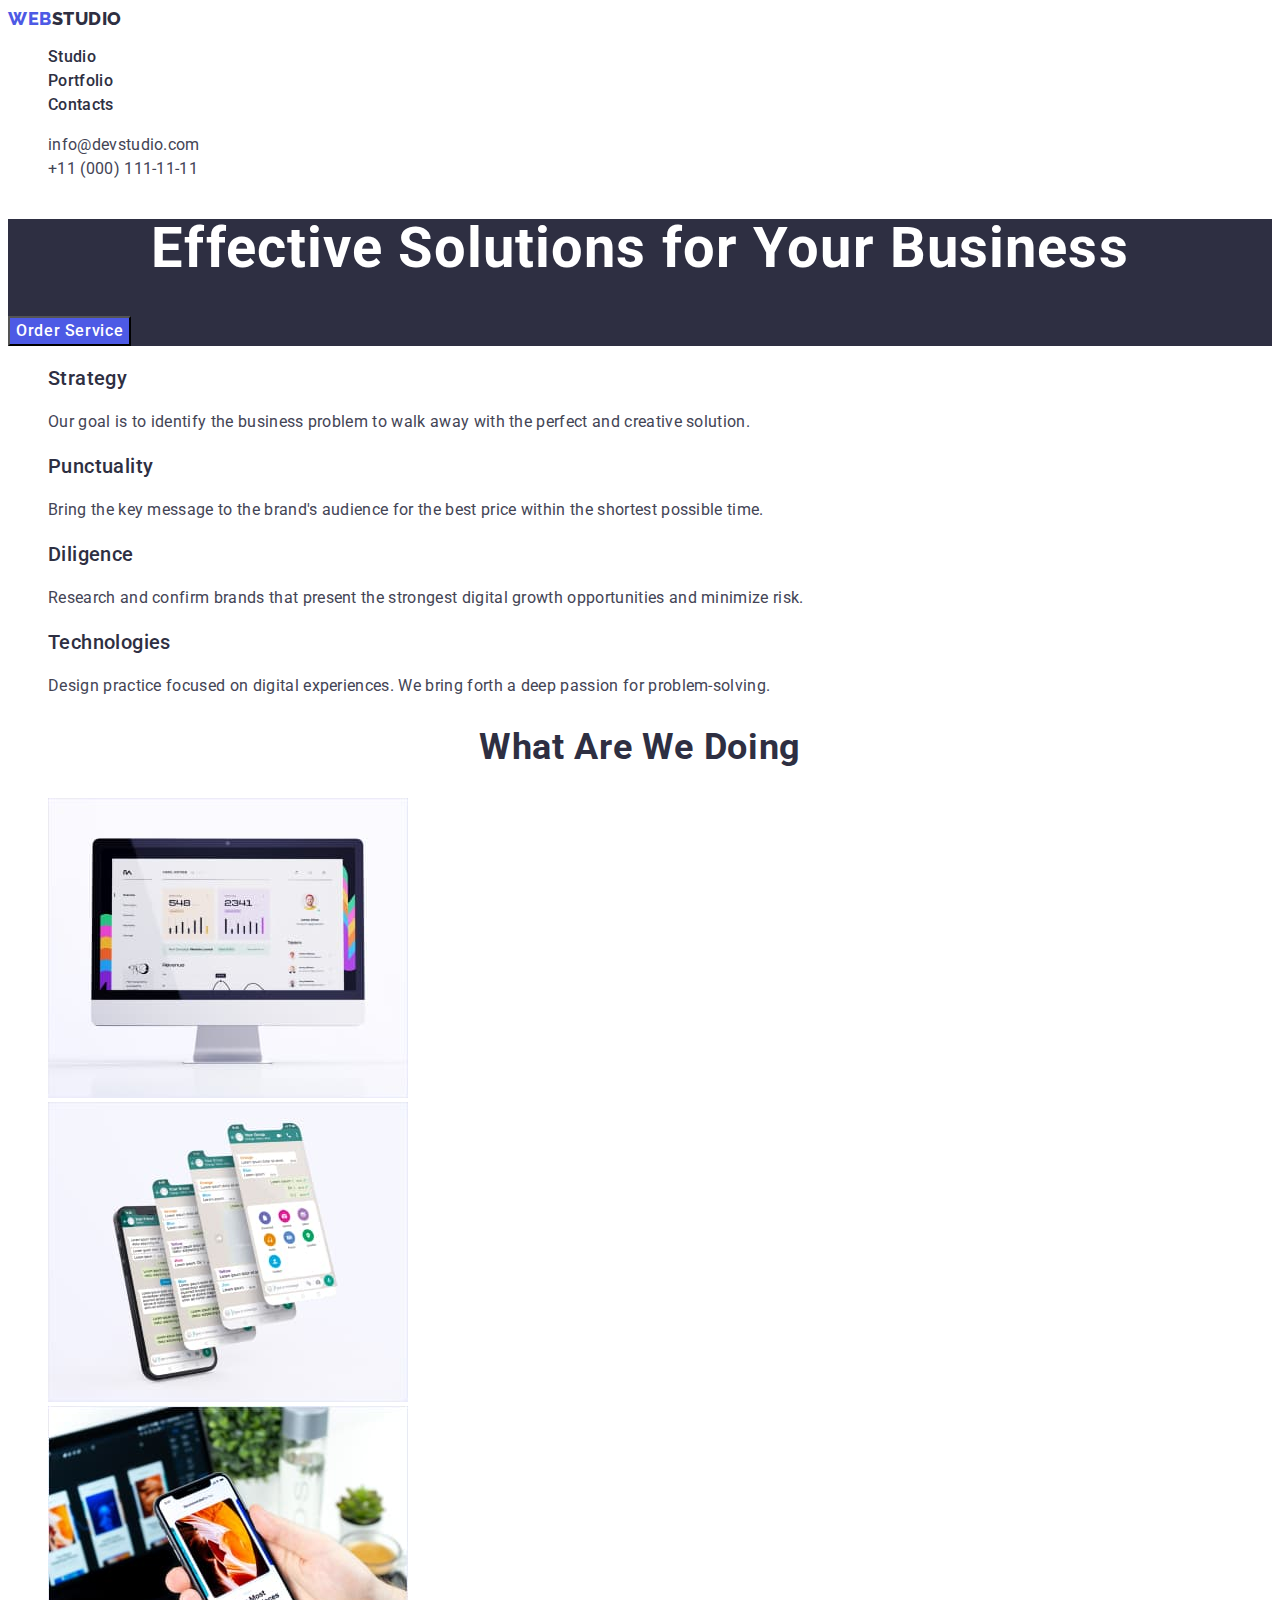
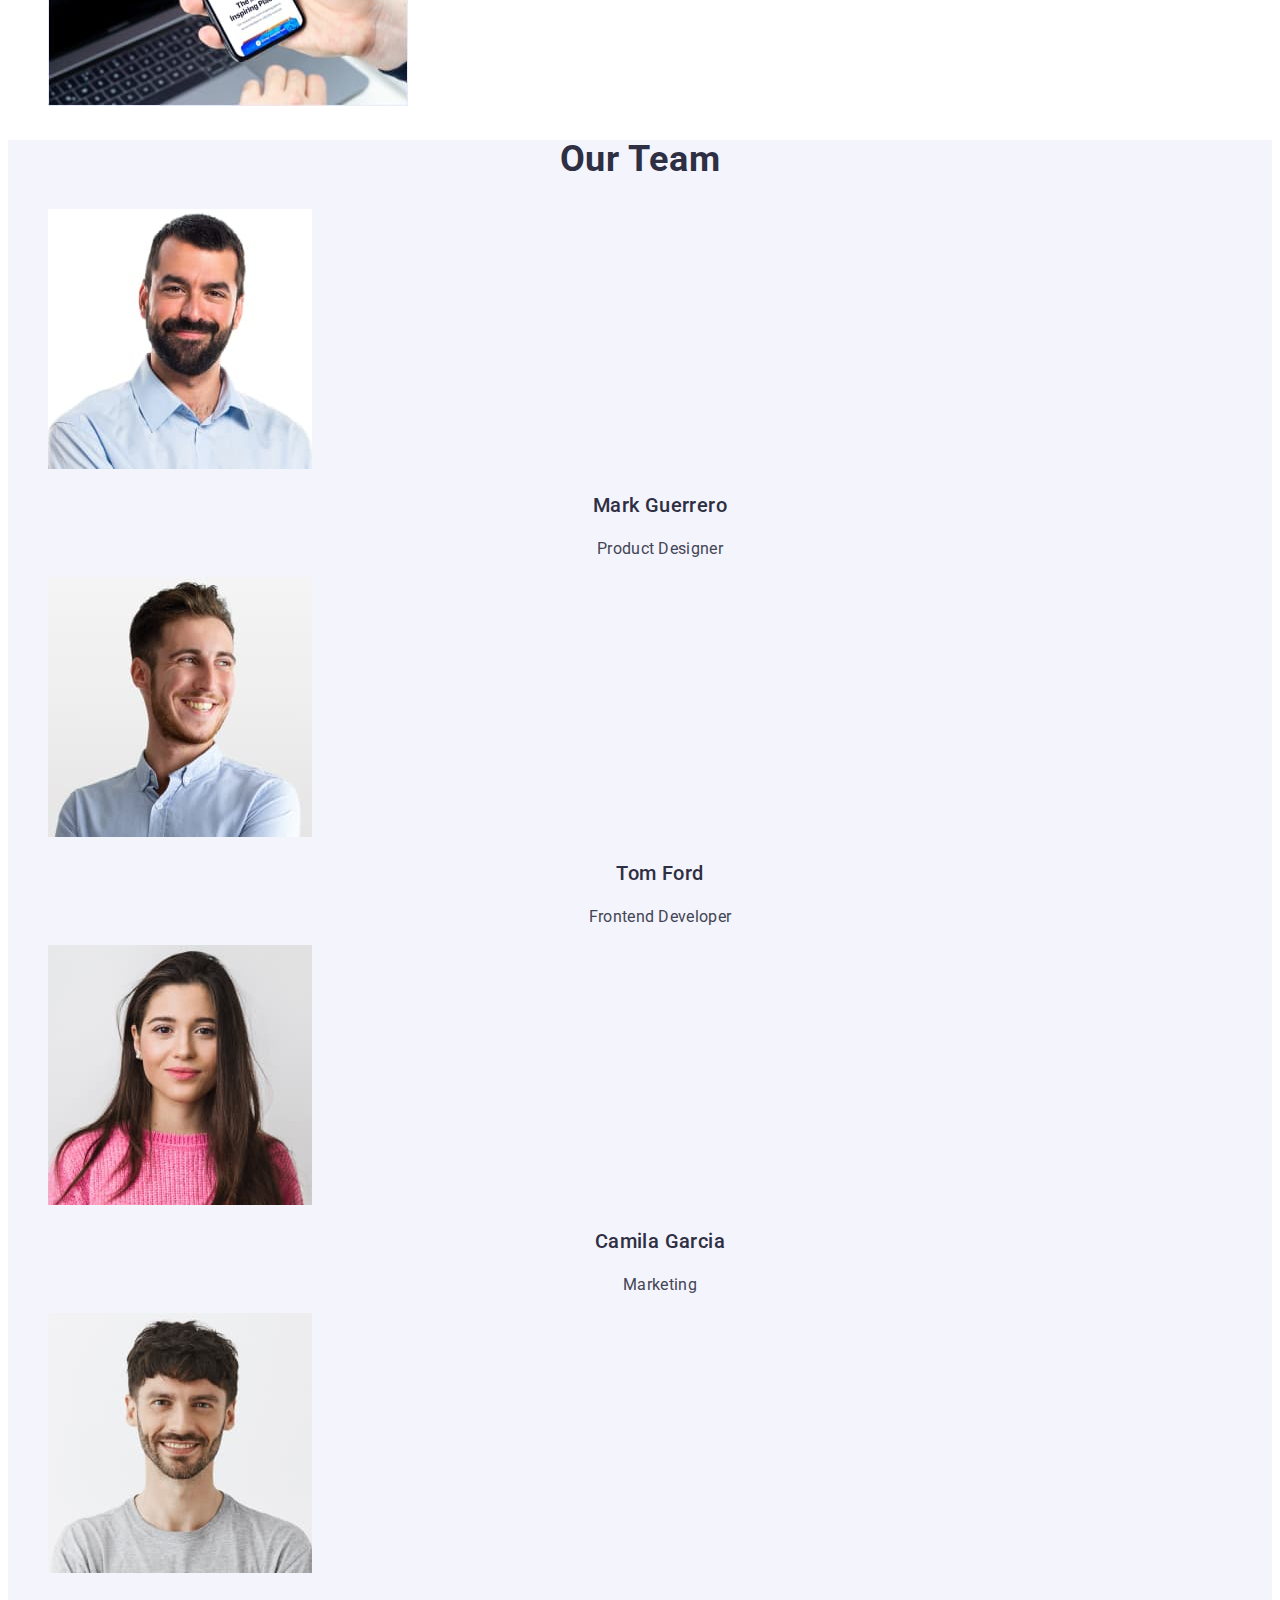
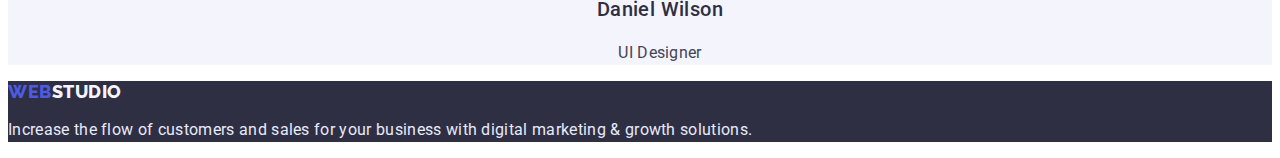
<file: index.html>
<!DOCTYPE html>
<html lang="en">
  <head>
    <meta charset="UTF-8" />
    <meta http-equiv="X-UA-Compatible" content="IE=edge" />
    <meta name="viewport" content="width=device-width, initial-scale=1.0" />
    <link rel="preconnect" href="https://fonts.googleapis.com" />
    <link rel="preconnect" href="https://fonts.gstatic.com" crossorigin />
    <link
      href="https://fonts.googleapis.com/css2?family=Raleway:wght@800&family=Roboto:wght@400;500;700;900&display=swap"
      rel="stylesheet"
    />
    <title>WebStudio</title>
    <link rel="stylesheet" href="./css/styles.css" />
  </head>
  <body class="body">
    <header class="header">
      <nav class="header-nav">
        <a class="header-logo logo link" href="./index.html"
          >Web<span class="logo-studio">Studio</span></a
        >

        <ul class="header-list list">
          <li class="header-item">
            <a class="header-item link" href="./index.html">Studio</a>
          </li>
          <li class="header-item">
            <a class="header-item link" href="./portfolio.html">Portfolio</a>
          </li>
          <li class="header-item">
            <a class="header-item link" href="">Contacts</a>
          </li>
        </ul>
      </nav>
      <address class="address">
        <ul class="address-list list">
          <li class="address-item">
            <a class="address-item link" href="mailto:info@devstudio.com"
              >info@devstudio.com</a
            >
          </li>
          <li class="address-item">
            <a class="address-item link" href="tel:+110001111111"
              >+11 (000) 111-11-11</a
            >
          </li>
        </ul>
      </address>
    </header>
    <main>
      <section class="hero">
        <h1 class="hero-title">Effective Solutions for Your Business</h1>
        <button class="hero-btn" type="button">Order Service</button>
      </section>

      <section class="about">
        <h2 hidden class="about-title">About</h2>
        <ul class="about-list list">
          <li class="about-item">
            <h3 class="about-subtitle">Strategy</h3>
            <p class="about-text">
              Our goal is to identify the business problem to walk away with the
              perfect and creative solution.
            </p>
          </li>
          <li class="about-item">
            <h3 class="about-subtitle">Punctuality</h3>
            <p class="about-text">
              Bring the key message to the brand's audience for the best price
              within the shortest possible time.
            </p>
          </li>
          <li class="about-item">
            <h3 class="about-subtitle">Diligence</h3>
            <p class="about-text">
              Research and confirm brands that present the strongest digital
              growth opportunities and minimize risk.
            </p>
          </li>
          <li class="about-item">
            <h3 class="about-subtitle">Technologies</h3>
            <p class="about-text">
              Design practice focused on digital experiences. We bring forth a
              deep passion for problem-solving.
            </p>
          </li>
        </ul>
      </section>

      <section class="example">
        <h2 class="example-title">What are we doing</h2>
        <ul class="example-list list">
          <li class="example-item">
            <img
              src="./images/img1.jpg"
              alt="image 1"
              width="360"
              height="300"
            />
          </li>
          <li class="example-item">
            <img
              src="./images/img2.jpg"
              alt="image 2"
              width="360"
              height="300"
            />
          </li>
          <li class="example-item">
            <img
              src="./images/img3.jpg"
              alt="image 3"
              width="360"
              height="300"
            />
          </li>
        </ul>
      </section>

      <section class="team">
        <h2 class="team-title">Our Team</h2>
        <ul class="team-list list">
          <li class="team-item">
            <img
              src="./images/card1.jpg"
              alt="Team Card 1"
              width="264"
              height="260"
            />
            <h3 class="team-subtitle">Mark Guerrero</h3>
            <p class="team-text">Product Designer</p>
          </li>
          <li class="team-item">
            <img
              src="./images/card2.jpg"
              alt="Team Card 2"
              width="264"
              height="260"
            />
            <h3 class="team-subtitle">Tom Ford</h3>
            <p class="team-text">Frontend Developer</p>
          </li>
          <li class="team-item">
            <img
              src="./images/card3.jpg"
              alt="Team Card 3"
              width="264"
              height="260"
            />
            <h3 class="team-subtitle">Camila Garcia</h3>
            <p class="team-text">Marketing</p>
          </li>
          <li class="team-item">
            <img
              src="./images/card4.jpg"
              alt="Team Card 4"
              width="264"
              height="260"
            />
            <h3 class="team-subtitle">Daniel Wilson</h3>
            <p class="team-text">UI Designer</p>
          </li>
        </ul>
      </section>
    </main>
    <footer class="footer">
        <a class="footer-logo logo link" href="./index.html"
          >Web<span class="footer-logo-studio">Studio</span></a
        >
      <p class="footer-text">
        Increase the flow of customers and sales for your business with digital
        marketing & growth solutions.
      </p>
    </footer>
  </body>
</html>
</file>
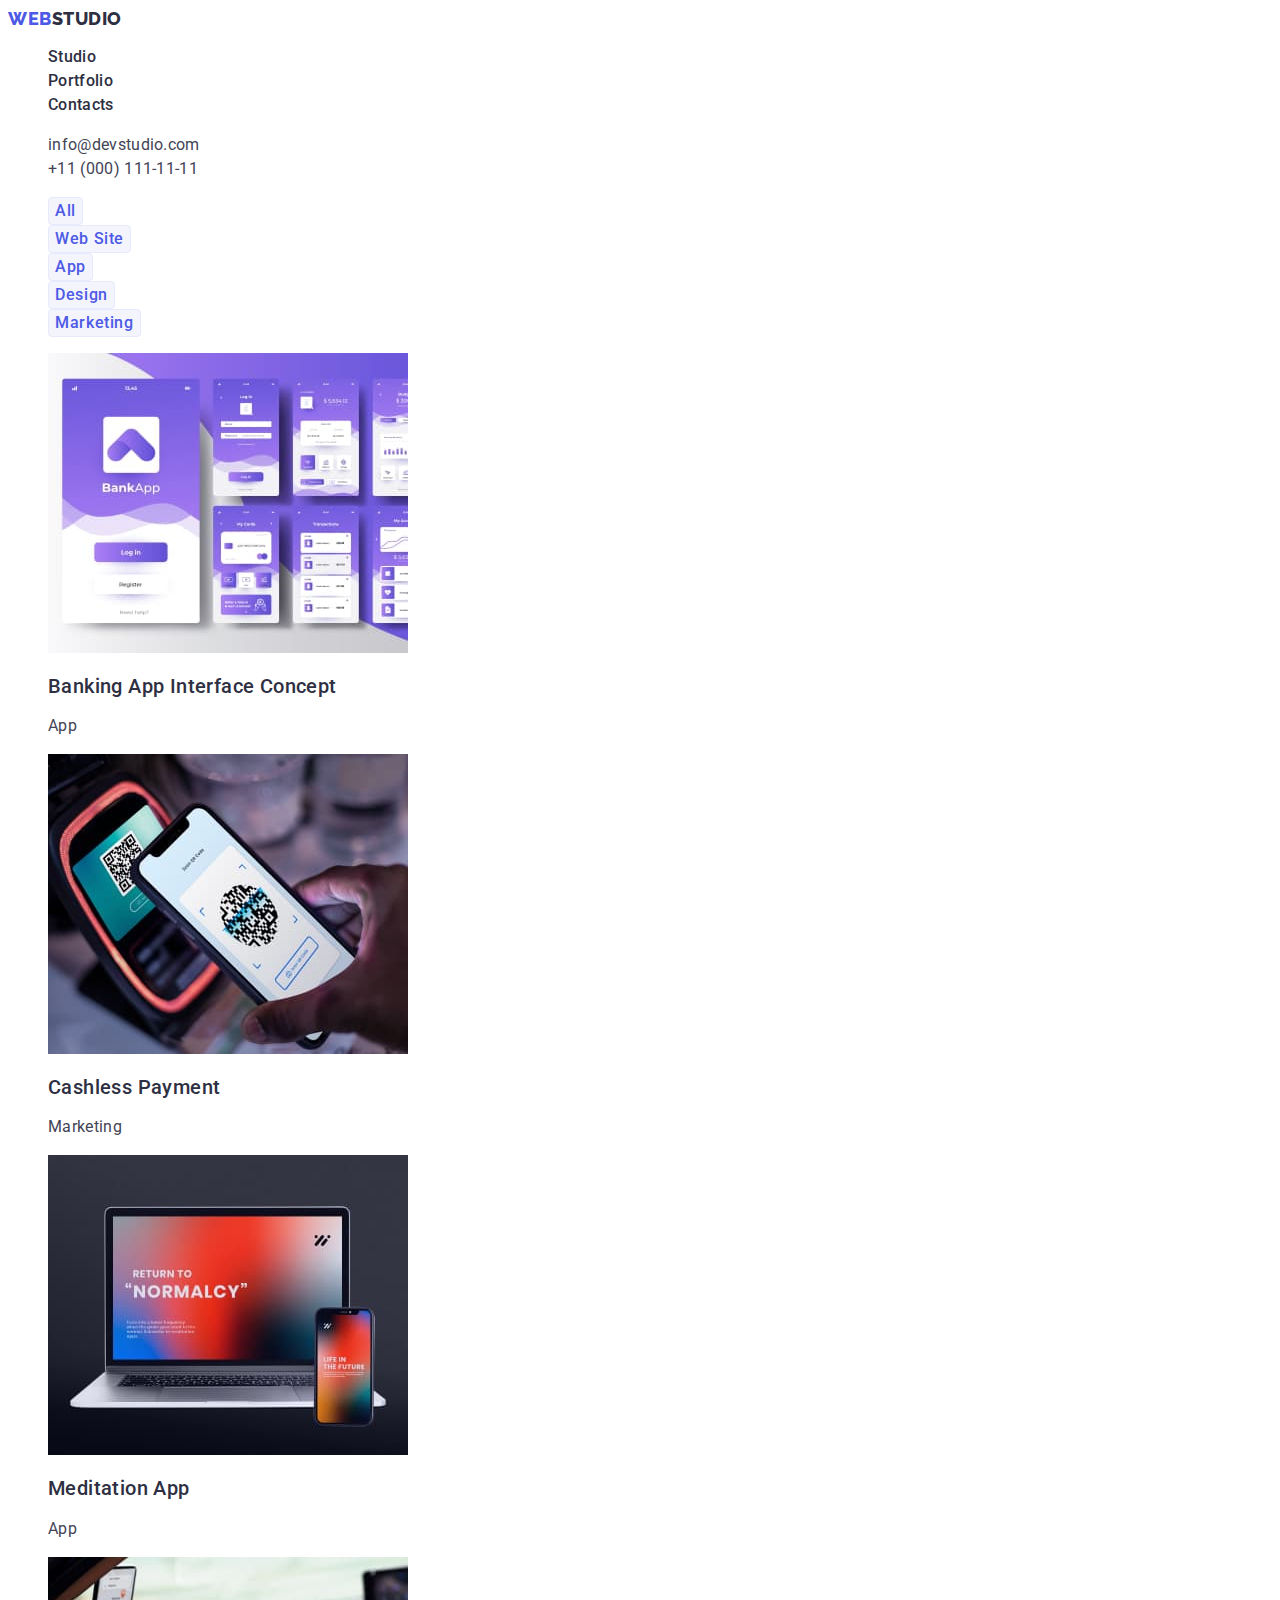
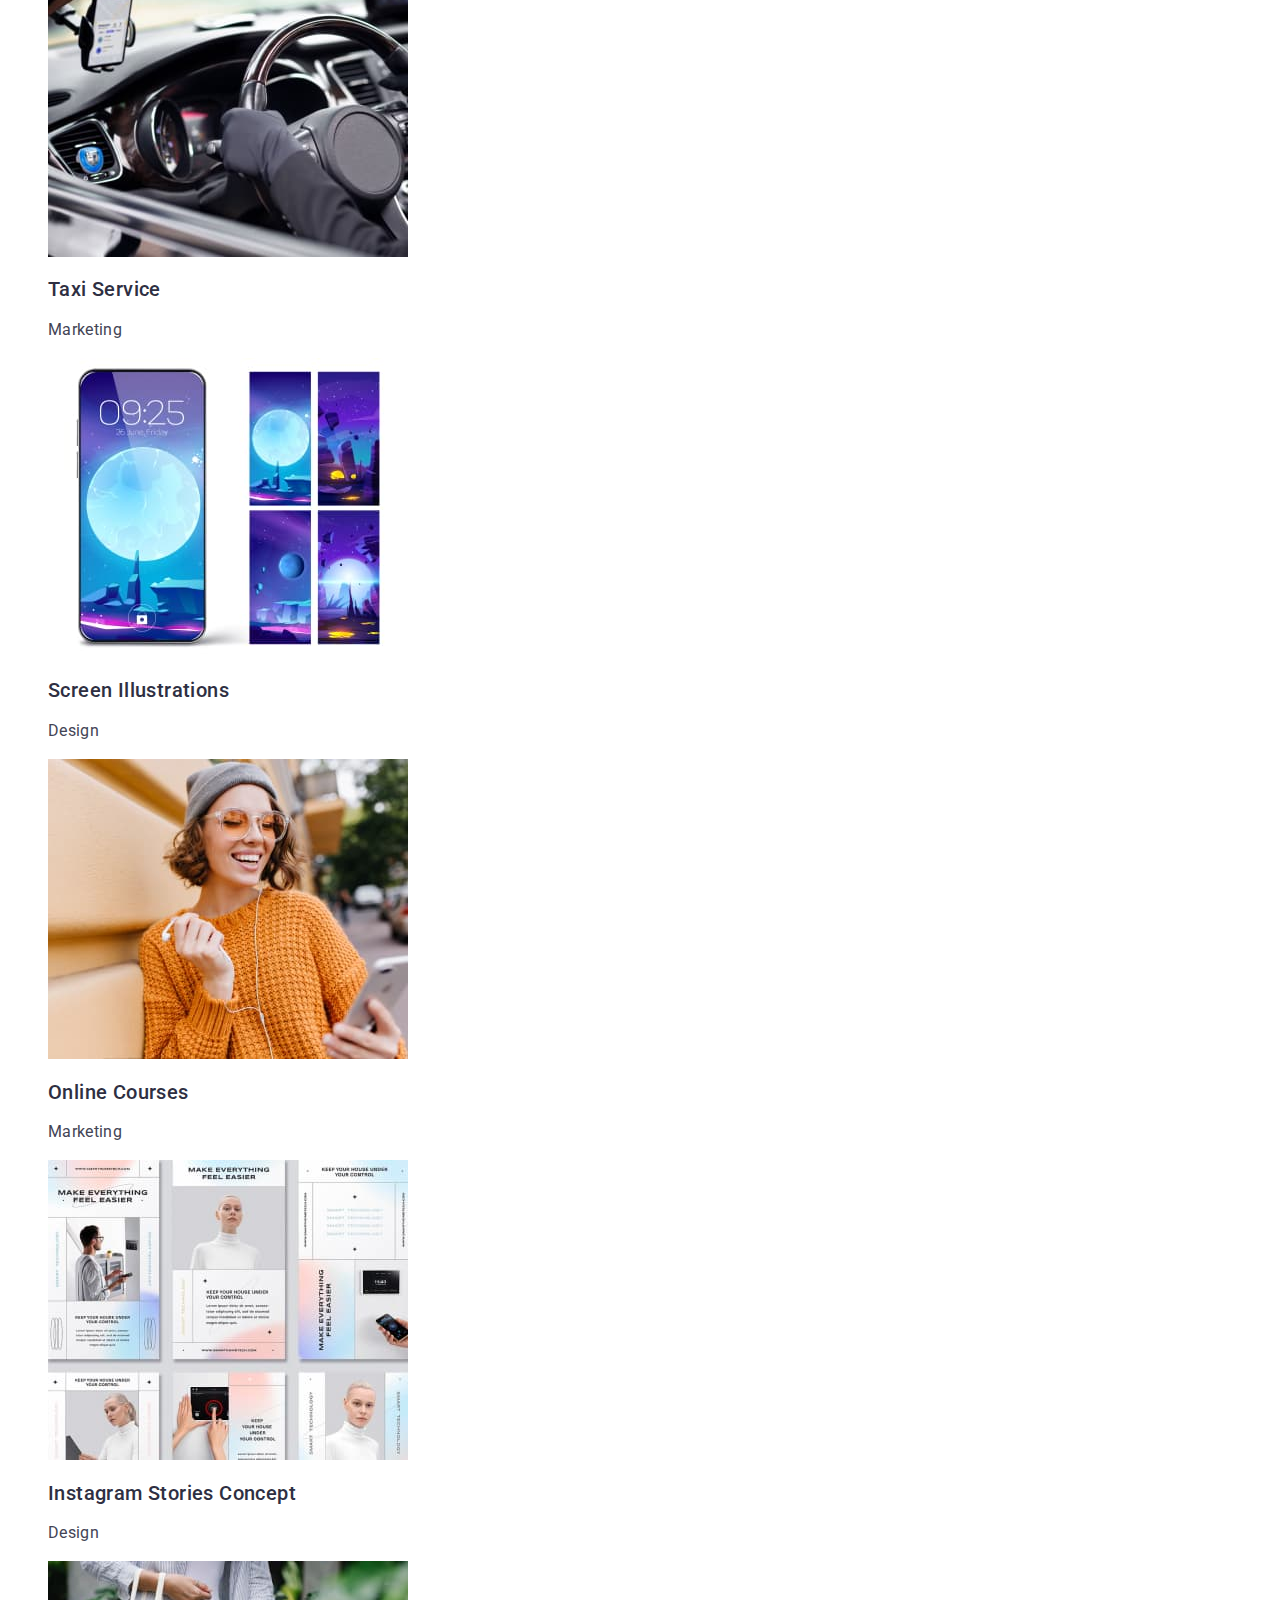
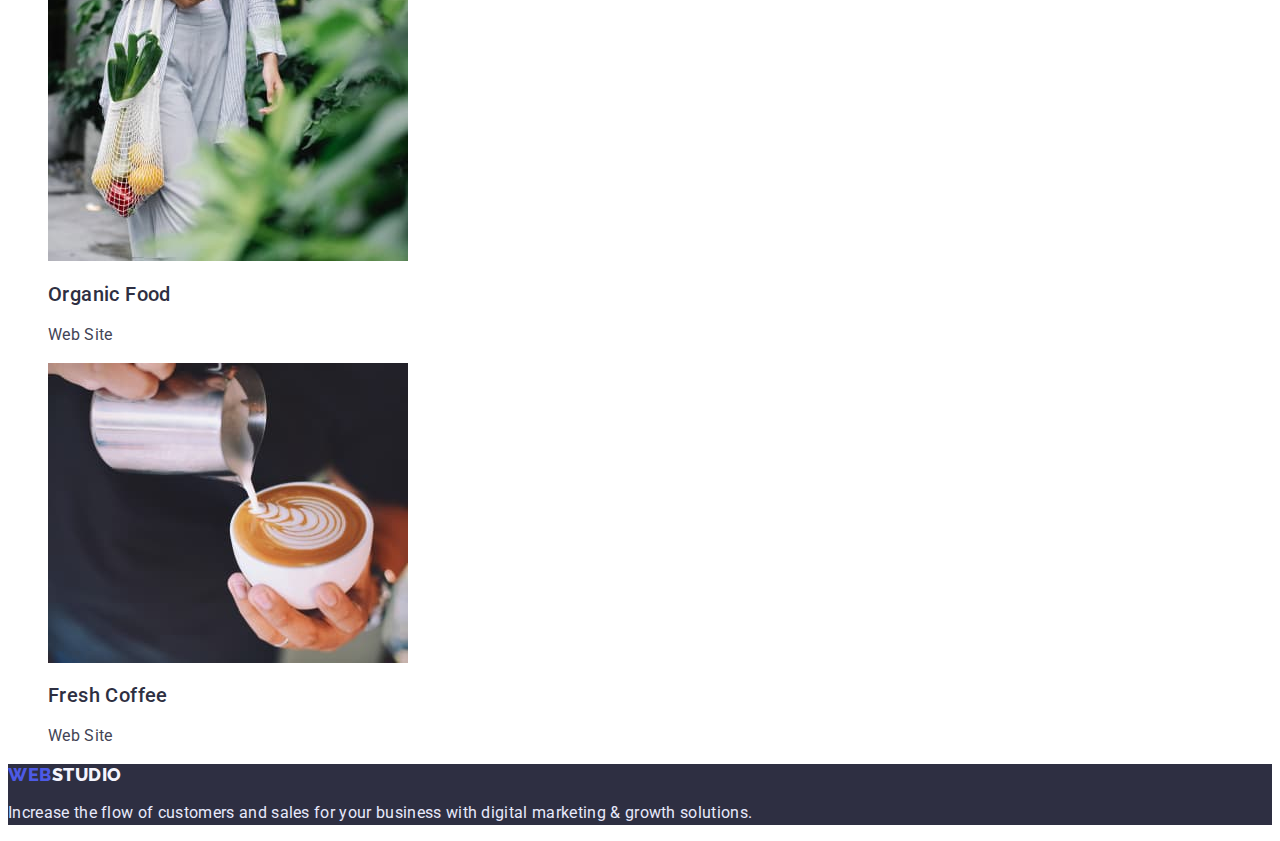
<file: portfolio.html>
<!DOCTYPE html>
<html lang="en">
  <head>
    <meta charset="UTF-8" />
    <meta http-equiv="X-UA-Compatible" content="IE=edge" />
    <meta name="viewport" content="width=device-width, initial-scale=1.0" />
    <link rel="preconnect" href="https://fonts.googleapis.com" />
    <link rel="preconnect" href="https://fonts.gstatic.com" crossorigin />
    <link
      href="https://fonts.googleapis.com/css2?family=Raleway:wght@800&family=Roboto:wght@400;500;700;900&display=swap"
      rel="stylesheet"
    />
    <title>Portfolio</title>
    <link rel="stylesheet" href="./css/styles.css" />
  </head>
  <body class="body">
    <header class="header">
      <nav class="header-nav">
        <a class="header-logo logo link" href="./index.html"
          >Web<span class="logo-studio">Studio</span></a
        >

        <ul class="header-list list">
          <li class="header-item">
            <a class="header-item link" href="./index.html">Studio</a>
          </li>
          <li class="header-item">
            <a class="header-item link" href="./portfolio.html">Portfolio</a>
          </li>
          <li class="header-item">
            <a class="header-item link" href="">Contacts</a>
          </li>
        </ul>
      </nav>
      <address class="address">
        <ul class="address-list list">
          <li class="address-item">
            <a class="address-item link" href="mailto:info@devstudio.com"
              >info@devstudio.com</a
            >
          </li>
          <li class="address-item">
            <a class="address-item link" href="tel:+110001111111"
              >+11 (000) 111-11-11</a
            >
          </li>
        </ul>
      </address>
    </header>
    <main>
      <section class="filter">
        <h1 hidden>Filter</h1>
        <ul class="filter-list list">
          <li class="filter-item">
            <button class="filter-btn" type="button">All</button>
          </li>
          <li class="filter-item">
            <button class="filter-btn" type="button">Web Site</button>
          </li>
          <li class="filter-item">
            <button class="filter-btn" type="button">App</button>
          </li>
          <li class="filter-item">
            <button class="filter-btn" type="button">Design</button>
          </li>
          <li class="filter-item">
            <button class="filter-btn" type="button">Marketing</button>
          </li>
        </ul>
    
        <ul class="row-list list">
          <li class="row-item link">
            <a class="link" href="#">
            <img
              src="./images/projectcard1.jpg"
              alt="Project Card 1"
              width="360"
              height="300"
            />          
            <h2 class="row-title">Banking App Interface Concept</h2>
            <p class="row-text">App</p>
          </a>
          </li>
          <li class="row-item link">
            <a class="link" href="#">
            <img
              src="./images/projectcard2.jpg"
              alt="Project Card 2"
              width="360"
              height="300"
            />
            <h2 class="row-title">Cashless Payment</h2>
            <p class="row-text">Marketing</p>
          </a>
          </li>
          <li class="row-item link">
            <a class="link" href="#">  
            <img
              src="./images/projectcard3.jpg"
              alt="Project Card 3"
              width="360"
              height="300"
            />
            <h2 class="row-title">Meditation App</h2>
            <p class="row-text">App</p>
            </a>
          </li>    
          <li class="row-item link">
            <a class="link" href="#">
            <img
              src="./images/projectcard4.jpg"
              alt="Project Card 4"
              width="360"
              height="300"
            />
            <h2 class="row-title">Taxi Service</h2>
            <p class="row-text">Marketing</p>
            </a>
          </li>
          <li class="row-item link">
            <a class="link" href="#">
            <img
              src="./images/projectcard5.jpg"
              alt="Project Card 5"
              width="360"
              height="300"
            />
            <h2 class="row-title">Screen Illustrations</h2>
            <p class="row-text">Design</p>
            </a>
          </li>
          <li class="row-item link">
            <a class="link" href="#">
            <img
              src="./images/projectcard6.jpg"
              alt="Project Card 6"
              width="360"
              height="300"
            />
            <h2 class="row-title">Online Courses</h2>
            <p class="row-text">Marketing</p>
            </a>
          </li>
          <li class="row-item link">
            <a class="link" href="#">
            <img
              src="./images/projectcard7.jpg"
              alt="Project Card 7"
              width="360"
              height="300"
            />
            <h2 class="row-title">Instagram Stories Concept</h2>
            <p class="row-text">Design</p>
            </a>
          </li>
          <li class="row-item link">
            <a class="link" href="#">
            <img
              src="./images/projectcard8.jpg"
              alt="Project Card 8"
              width="360"
              height="300"
            />
            <h2 class="row-title">Organic Food</h2>
            <p class="row-text">Web Site</p>
          </a>
          </li>
          <li class="row-item link">
            <a class="link" href="#">
            <img
              src="./images/projectcard9.jpg"
              alt="Project Card 9"
              width="360"
              height="300"
            />
            <h2 class="row-title">Fresh Coffee</h2>
            <p class="row-text">Web Site</p>
            </a>
          </li>
        </ul>
      </section>
    </main>

    <footer class="footer">
      <a class="footer-logo logo link" href="./index.html"
        >Web<span class="footer-logo-studio">Studio</span></a
      >
      <p class="footer-text">
        Increase the flow of customers and sales for your business with digital
        marketing & growth solutions.
      </p>
    </footer>
  </body>
</html>
</file>
<file: css/styles.css>
/* Основний колір тексту - #2E2F42 */

/* Другорядний колір тексту - #434455 */

/* Колір тексту кнопок - #4D5AE5 */

/* Колір тексту кнопок при наведенні - #FFFFFF */

/* Колір тексту футера - #E7E9FC */

/* Колір основного фону - #E7E9FC */

/* Колір другорядного фону - #F4F4FD */

:root {
  --body-color: #434455;
  --footer-background-color: #2E2F42;
  --footer-text-color: #E7E9FC;
  --footer-logo-studio-color: #F4F4FD;
  --button-text-color: #4D5AE5;
  --button-text-hover-color: #FFFFFF;
  --background-button-color: #f4f4fd;
  --background-button-hover-color: #404bbf;
  --link-color-hover: #404BBF;
  --logo-web-color: #4d5ae5;
  --logo-studio-color: #2e2f42;
  --header-item-color: #2e2f42;
  --address-item-color: #434455;
  --hero-background-color: #2e2f42;
  --hero-button-color: #ffffff;
  --hero-button-background-color: #4d5ae5;
  --hero-button-background-hover-color: #404bbf;
  --hero-title-color: #ffffff;
  --title-subtitle-color: #2e2f42;
  --team-background-color: #F4F4FD;
}

.body {
  font-family: "Roboto", sans-serif;
  color: var(--body-color);
}

/* Header */

.header-item {
  text-decoration: none;
}

ul {
  list-style: none;
}

/* Логотип */

.header-logo {
  text-decoration: none;
  text-transform: uppercase;
}

.header-logo {
  font-family: "Raleway", sans-serif;
  font-weight: 800;
  font-size: 18px;
  line-height: 1.17;
  letter-spacing: 0.03em;
  color: var(--logo-web-color);
}

.logo-studio {
  font-family: "Raleway", sans-serif;
  font-weight: 800;
  font-size: 18px;
  line-height: 1.17;
  color: var(--logo-studio-color);
}

/* header-nav */

.header-item {
  font-weight: 500;
  font-size: 16px;
  line-height: calc(24 / 16);
  letter-spacing: 0.02em;
  color: var(--header-item-color);
}

.header-item:hover,
.header-item:focus {
  color: var(--link-color-hover);
}

.address {
  font-style: normal;
}

.address-item {
  text-decoration: none;
  font-style: normal;
  font-size: 16px;
  line-height: calc(24 / 16);
  letter-spacing: 0.02em;
  color: var(--address-item-color);
}

.address-item:hover,
.address-item:focus {
  color: var(--link-color-hover);
}

/* Hero */

.hero {
  background-color: var(--hero-background-color);
}

.hero-title {
  font-size: 56px;
  line-height: 1.07;
  text-align: center;
  letter-spacing: 0.02em;
  color: var(--hero-title-color);
}

.hero-btn {
  font-family: "Roboto", sans-serif;
  font-weight: 500;
  font-size: 16px;
  line-height: calc(24 / 16);
  letter-spacing: 0.04em;
  color: var(--hero-button-color);
  background: var(--hero-button-background-color);
  cursor: pointer;
}

.hero-btn:hover,
.hero-btn:focus {
  color: var(--hero-button-color);
  background: var(--hero-button-background-hover-color);
}

/* About */

.about-subtitle {
  font-weight: 500;
  font-size: 20px;
  line-height: calc(24 / 20);
  letter-spacing: 0.02em;
  color: var(--title-subtitle-color);
}

.about-text {
  font-size: 16px;
  line-height: calc(24 / 16);
  letter-spacing: 0.02em;
  color: var(--body-color);
}

/* Example */

.example-title {
  font-size: 36px;
  line-height: 1.11;
  text-align: center;
  letter-spacing: 0.02em;
  text-transform: capitalize;
  color: var(--title-subtitle-color);
}

/* Team */

.team {
  background-color: var(--team-background-color);
}

.team-title {
  font-size: 36px;
  line-height: 1.11;
  text-align: center;
  letter-spacing: 0.02em;
  text-transform: capitalize;
  color: var(--title-subtitle-color);
}

.team-subtitle {
  font-weight: 500;
  font-size: 20px;
  line-height: calc(24 / 20);
  text-align: center;
  letter-spacing: 0.02em;
  color: var(--title-subtitle-color);
}

.team-text {
  font-size: 16px;
  line-height: calc(24 / 16);
  text-align: center;
  letter-spacing: 0.02em;
  color: var(--body-color);
}

/* Footer */

.footer {
  background-color: var(--footer-background-color);
}

.footer-logo {
  text-decoration: none;
  text-transform: uppercase;
  font-family: "Raleway", sans-serif;
  font-weight: 800;
  font-size: 18px;
  line-height: 1.17;
  letter-spacing: 0.03em;
  color: var(--logo-web-color);
}

.footer-logo-studio {
  font-family: "Raleway", sans-serif;
  font-weight: 800;
  font-size: 18px;
  line-height: 1.17;
  color: var(--footer-logo-studio-color);
}

.footer-text {
  font-size: 16px;
  line-height: calc(24 / 16);
  letter-spacing: 0.02em;
  color: var(--footer-text-color);
}

/* Portfolio */
/* Filter */

.filter-btn {
  font-family: "Roboto", sans-serif;
  font-weight: 500;
  font-size: 16px;
  line-height: 1.5;
  letter-spacing: 0.04em;
  color: var(--button-text-color);
  background: var(--background-button-color);
  border: 1px solid #e7e9fc;
  border-radius: 4px;
  cursor: pointer;
}

.filter-btn:hover,
.filter-btn:focus {
  color: var(--button-text-hover-color);
  background: var(--background-button-hover-color);
}

/* Rows */

.link {
  text-decoration: none;
}

.row-title {
  font-weight: 500;
  font-size: 20px;
  line-height: 1.2;
  letter-spacing: 0.02em;
  color: var(--title-subtitle-color);
}

.row-text {
  font-size: 16px;
  line-height: 1.5;
  letter-spacing: 0.02em;
  color: var(--body-color);
}
</file>
